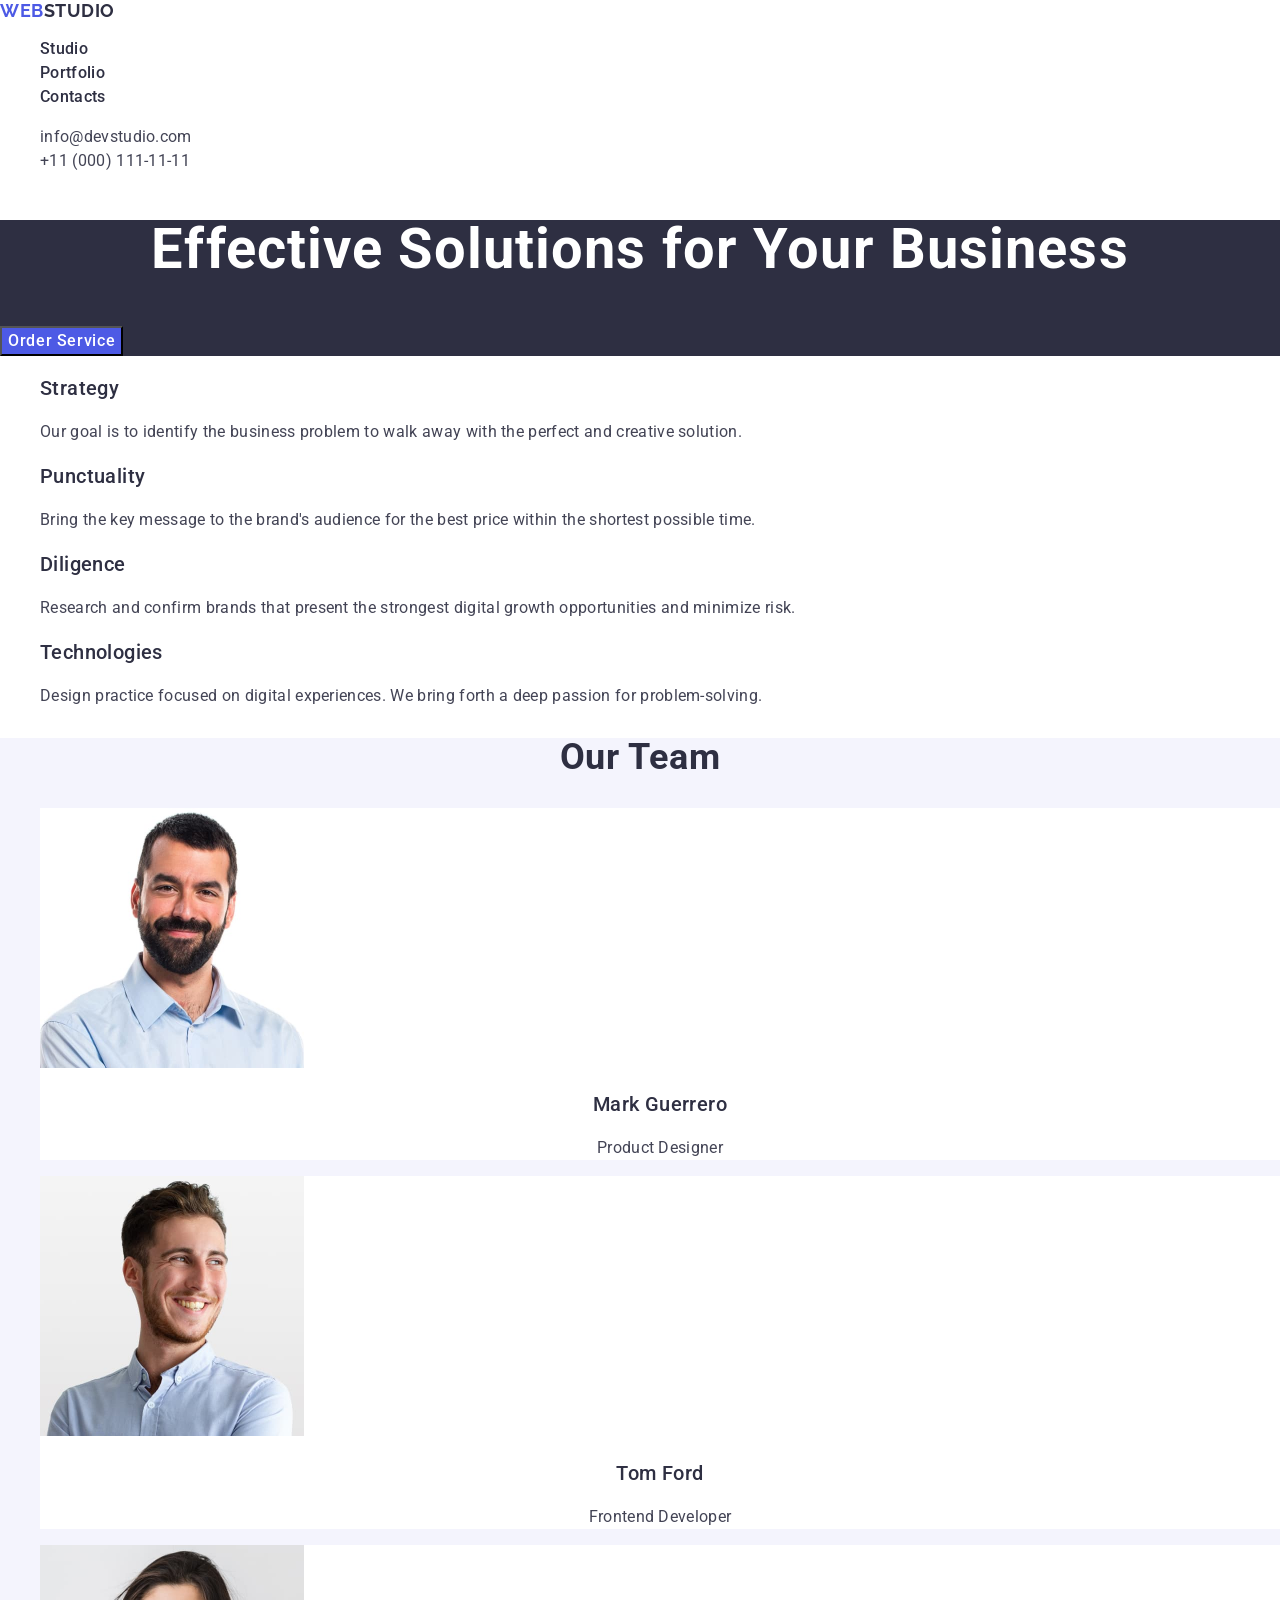
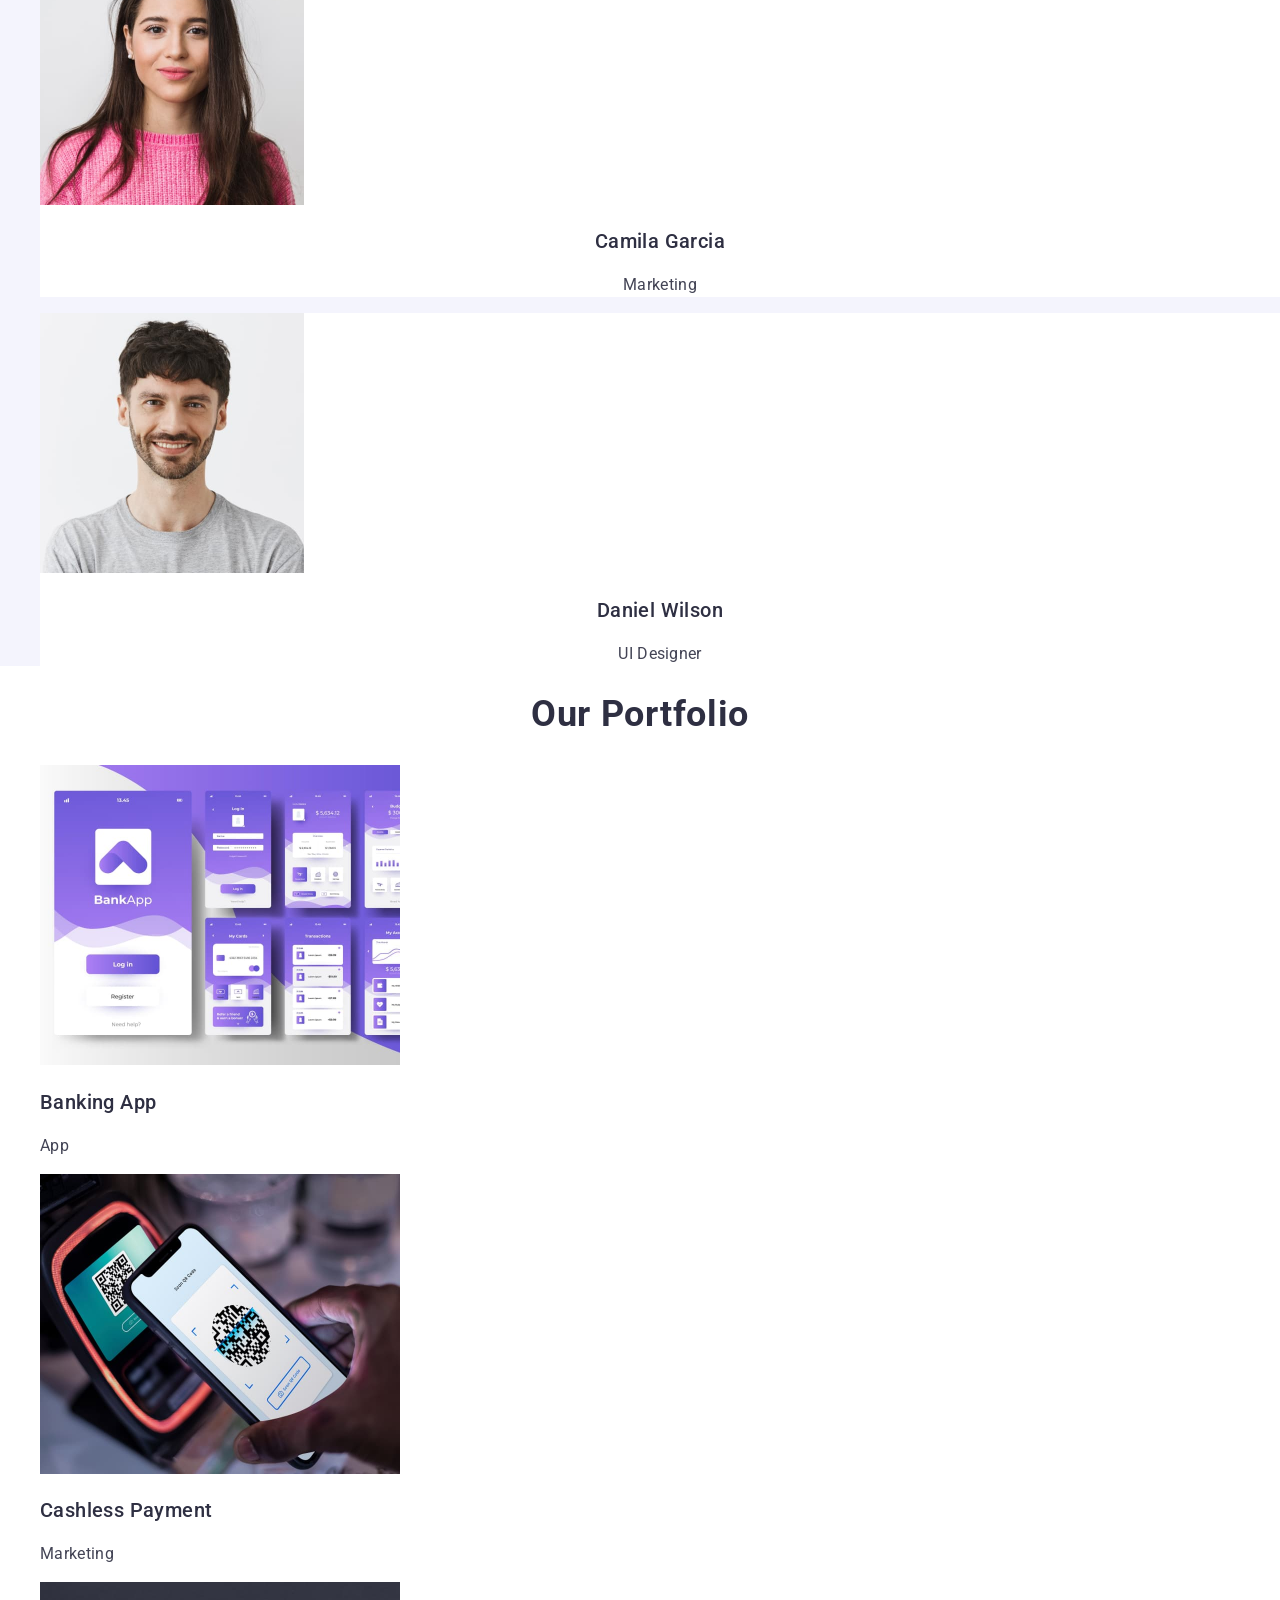
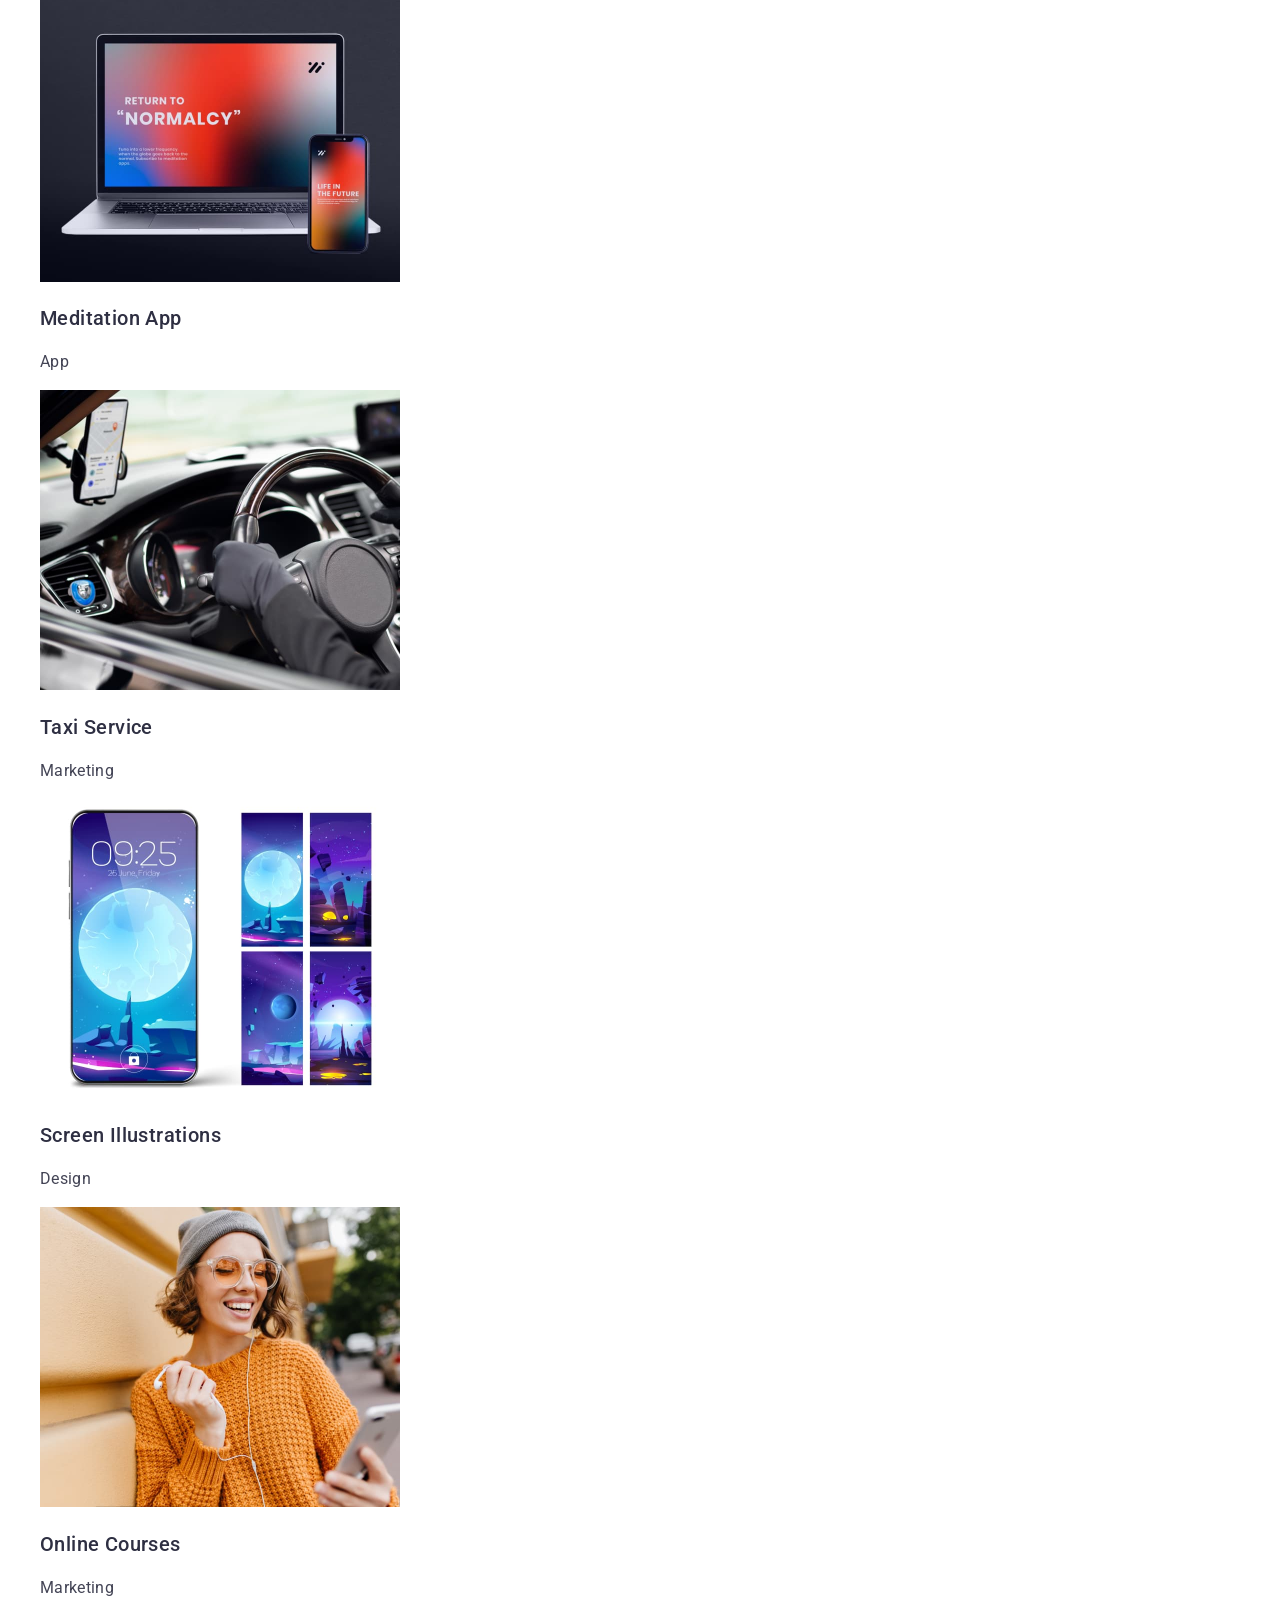
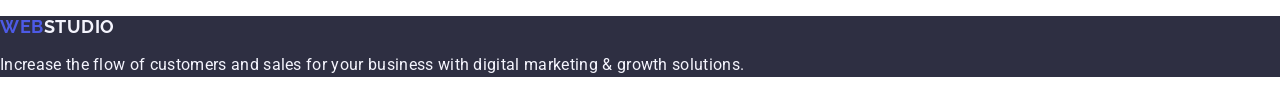
<file: index.html>
<!DOCTYPE html>
<html lang="en">
  <head>
    <meta charset="UTF-8" />
    <meta http-equiv="X-UA-Compatible" content="IE=edge" />
    <meta name="viewport" content="width=device-width, initial-scale=1.0" />
    <title>WebStudio</title>
    <link rel="preconnect" href="https://fonts.googleapis.com" />
    <link rel="preconnect" href="https://fonts.gstatic.com" crossorigin />
    <link
      href="https://fonts.googleapis.com/css2?family=Raleway:ital,wght@0,700;1,700&family=Roboto:wght@100;400;500;700&display=swap"
      rel="stylesheet"
    />
    <link
      rel="stylesheet"
      href="https://cdnjs.cloudflare.com/ajax/libs/modern-normalize/3.0.1/modern-normalize.min.css"
      integrity="sha512-q6WgHqiHlKyOqslT/lgBgodhd03Wp4BEqKeW6nNtlOY4quzyG3VoQKFrieaCeSnuVseNKRGpGeDU3qPmabCANg=="
      crossorigin="anonymous"
      referrerpolicy="no-referrer"
    />
    <link rel="stylesheet" href="./css/styles.css" />
  </head>
  <body>
    <header class="page-header">
      <nav class="header-nav">
        <a class="logo header-logo" href="./index.html"
          >Web<span class="logo-part">Studio</span></a
        >
        <ul class="nav-list">
          <li class="nav-item">
            <a class="nav-link" href="./index.html">Studio</a>
          </li>
          <li class="nav-item">
            <a class="nav-link" href="">Portfolio</a>
          </li>
          <li class="nav-item">
            <a class="nav-link" href="">Contacts</a>
          </li>
        </ul>
      </nav>
      <address class="contacts">
        <ul class="contacts-list">
          <li class="contacts-item">
            <a class="contacts-link" href="mailto:info@devstudio.com"
              >info@devstudio.com</a
            >
          </li>
          <li class="contacts-item">
            <a class="contacts-link" href="tel:+110001111111"
              >+11 (000) 111-11-11</a
            >
          </li>
        </ul>
      </address>
    </header>
    <main>
      <section class="hero">
        <h1 class="hero-title">Effective Solutions for Your Business</h1>
        <button type="button" class="hero-button">Order Service</button>
      </section>
      <section class="about">
        <h2 hidden>Avantages</h2>
        <ul class="about-list">
          <li class="about-item">
            <h3 class="about-title">Strategy</h3>
            <p class="about-text">
              Our goal is to identify the business problem to walk away with the
              perfect and creative solution.
            </p>
          </li>
          <li>
            <h3 class="about-title">Punctuality</h3>
            <p class="about-text">
              Bring the key message to the brand's audience for the best price
              within the shortest possible time.
            </p>
          </li>
          <li>
            <h3 class="about-title">Diligence</h3>
            <p class="about-text">
              Research and confirm brands that present the strongest digital
              growth opportunities and minimize risk.
            </p>
          </li>
          <li>
            <h3 class="about-title">Technologies</h3>
            <p class="about-text">
              Design practice focused on digital experiences. We bring forth a
              deep passion for problem-solving.
            </p>
          </li>
        </ul>
      </section>
      <section class="team-page">
        <h2 class="team-title">Our Team</h2>
        <ul class="team-list">
          <li class="team-item">
            <img
              src="./images/Mark-Guerrero.jpg"
              alt="Mark-Guerrero"
              width="264"
              height="260"
            />
            <h3 class="team-name">Mark Guerrero</h3>
            <p class="team-text">Product Designer</p>
          </li>
          <li class="team-item">
            <img
              src="./images/Tom-Ford.jpg"
              alt="Tom-Ford"
              width="264"
              height="260"
            />
            <h3 class="team-name">Tom Ford</h3>
            <p class="team-text">Frontend Developer</p>
          </li>
          <li class="team-item">
            <img
              src="./images/Camila-Garcia.jpg"
              alt="Camila-Garcia"
              width="264"
              height="260"
            />
            <h3 class="team-name">Camila Garcia</h3>
            <p class="team-text">Marketing</p>
          </li>
          <li class="team-item">
            <img
              src="./images/Daniel-Wilson.jpg"
              alt="Daniel-Wilson"
              width="264"
              height="260"
            />
            <h3 class="team-name">Daniel Wilson</h3>
            <p class="team-text">UI Designer</p>
          </li>
        </ul>
      </section>
      <section class="portfolio">
        <h2 class="portfolio-title">Our Portfolio</h2>
        <ul class="portfolio-list">
          <li class="portfolio-item">
            <img
              src="./images/Banking-App.jpg"
              alt="Banking-App"
              width="360"
              height="300"
            />
            <h3 class="portfolio-name">Banking App</h3>
            <p class="portfolio-text">App</p>
          </li>
          <li class="portfolio-item">
            <img
              src="./images/Cashless-Payment.jpg"
              alt="Cashless-Payment"
              width="360"
              height="300"
            />
            <h3 class="portfolio-name">Cashless Payment</h3>
            <p class="portfolio-text">Marketing</p>
          </li>
          <li class="portfolio-item">
            <img
              src="./images/Meditation-App.jpg"
              alt="Meditation-App"
              width="360"
              height="300"
            />
            <h3 class="portfolio-name">Meditation App</h3>
            <p class="portfolio-text">App</p>
          </li>
          <li class="portfolio-item">
            <img
              src="./images/Taxi-Service.jpg"
              alt="Taxi-Service"
              width="360"
              height="300"
            />
            <h3 class="portfolio-name">Taxi Service</h3>
            <p class="portfolio-text">Marketing</p>
          </li>
          <li class="portfolio-item">
            <img
              src="./images/Screen-Illustrations.jpg"
              alt="Screen-Illustrations"
              width="360"
              height="300"
            />
            <h3 class="portfolio-name">Screen Illustrations</h3>
            <p class="portfolio-text">Design</p>
          </li>
          <li class="portfolio-item">
            <img
              src="./images/Online-Courses.jpg"
              alt="Online-Courses"
              width="360"
              height="300"
            />
            <h3 class="portfolio-name">Online Courses</h3>
            <p class="portfolio-text">Marketing</p>
          </li>
        </ul>
      </section>
    </main>
    <footer class="page-footer">
      <a class="logo footer-logo" href="./index.html"
        >Web<span class="logo-part">Studio</span></a
      >
      <p class="footer-text">
        Increase the flow of customers and sales for your business with digital
        marketing & growth solutions.
      </p>
    </footer>
  </body>
</html>
</file>
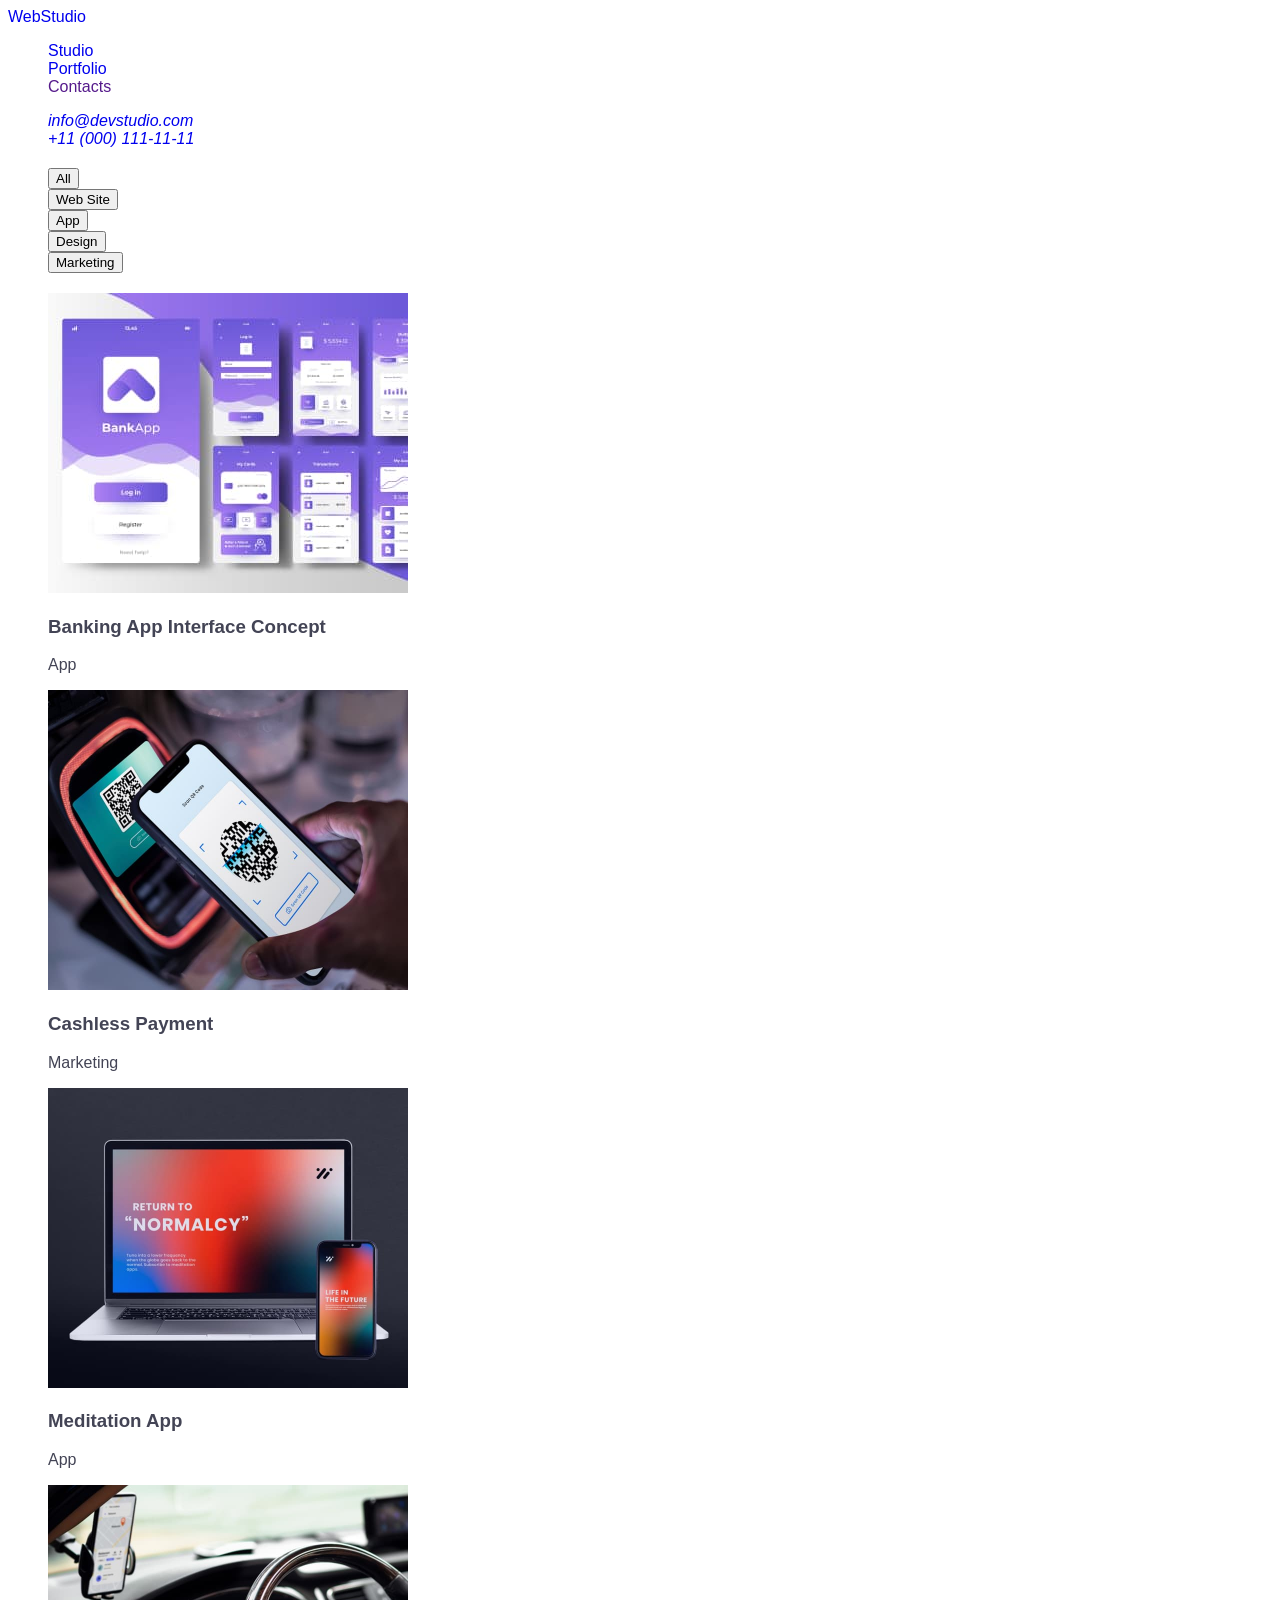
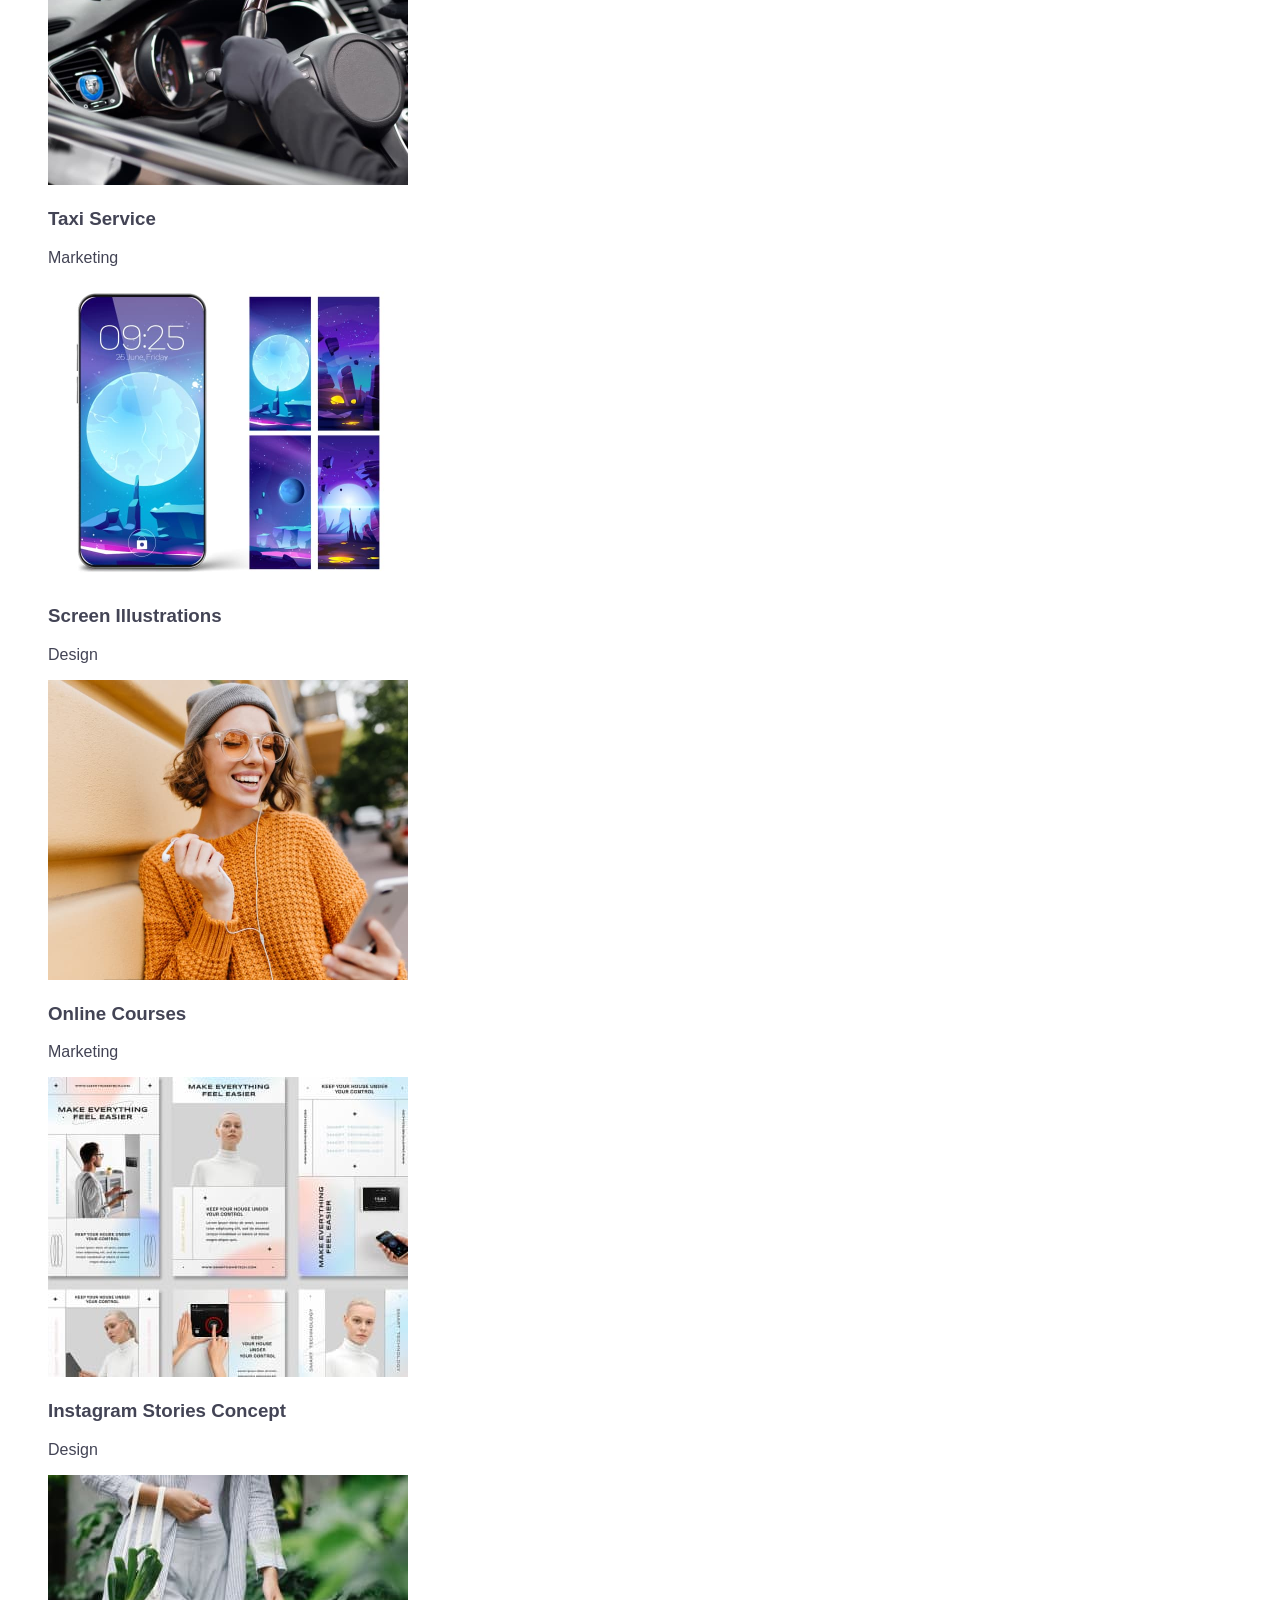
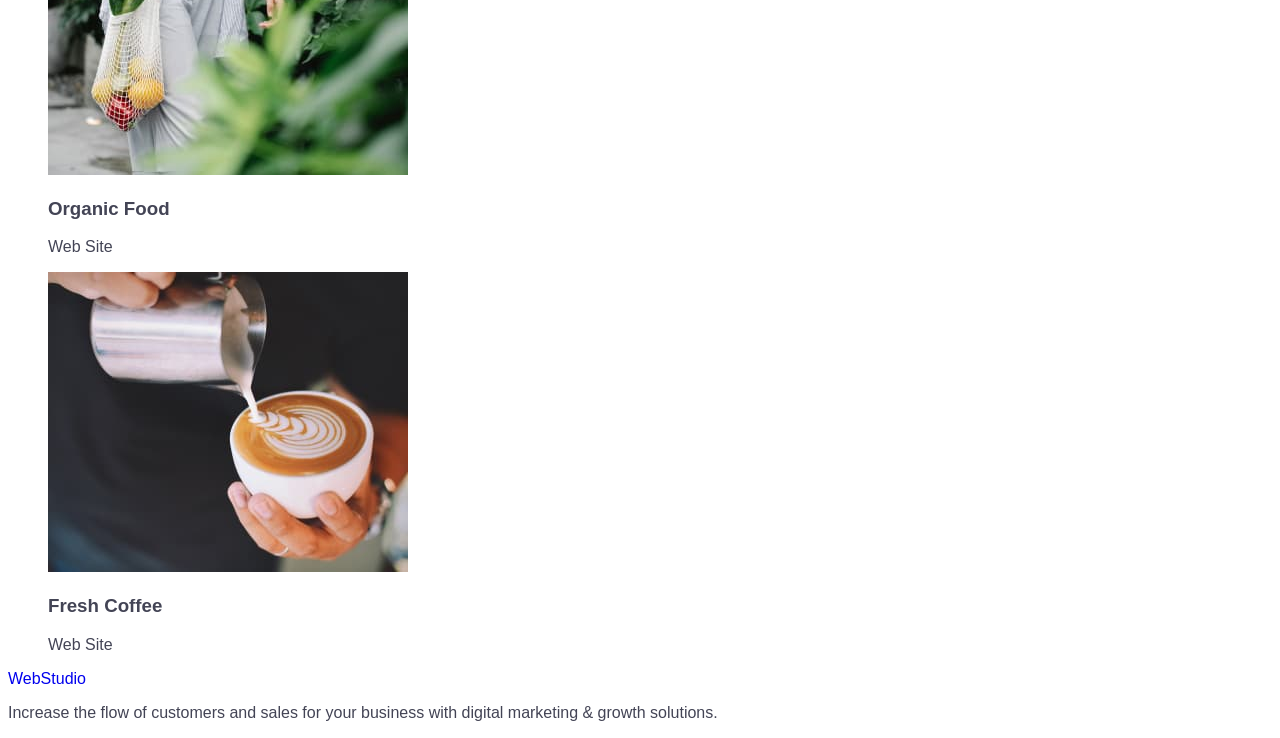
<file: portfolio.html>
<!DOCTYPE html>
<html lang="en">
  <head>
    <meta charset="UTF-8" />
    <meta http-equiv="X-UA-Compatible" content="IE=edge" />
    <meta name="viewport" content="width=device-width, initial-scale=1.0" />
    <title>Portfolio</title>

    <link rel="stylesheet" href="./css/styles.css" />
  </head>
  <body>
    <header>
      <nav>
        <a href="./index.html">WebStudio</a>
        <ul>
          <li>
            <a href="./index.html">Studio</a>
          </li>
          <li>
            <a href="./portfolio.html">Portfolio</a>
          </li>
          <li>
            <a href="">Contacts</a>
          </li>
        </ul>
      </nav>
      <address>
        <ul>
          <li>
            <a href="mailto:info@devstudio.com">info@devstudio.com</a>
          </li>
          <li>
            <a href="tel:+110001111111">+11 (000) 111-11-11</a>
          </li>
        </ul>
      </address>
    </header>
    <main>
      <section>
        <h2></h2>
        <ul>
          <li>
            <button type="button">All</button>
          </li>
          <li>
            <button type="button">Web Site</button>
          </li>
          <li>
            <button type="button">App</button>
          </li>
          <li>
            <button type="button">Design</button>
          </li>
          <li>
            <button type="button">Marketing</button>
          </li>
        </ul>
      </section>
      <section>
        <h2></h2>
        <ul>
          <li>
            <img
              src="./images/Banking-App-Interface-Concept.jpg"
              alt="Banking-App-Interface-Concept"
              width="360"
              height="300"
            />
            <h3>Banking App Interface Concept</h3>
            <p>App</p>
          </li>
          <li>
            <img
              src="./images/Cashless-Payment.jpg"
              alt="Cashless-Payment"
              width="360"
              height="300"
            />
            <h3>Cashless Payment</h3>
            <p>Marketing</p>
          </li>
          <li>
            <img
              src="./images/Meditation-App.jpg"
              alt="Meditation-App"
              width="360"
              height="300"
            />
            <h3>Meditation App</h3>
            <p>App</p>
          </li>
          <li>
            <img
              src="./images/Taxi-Service.jpg"
              alt="Taxi-Service"
              width="360"
              height="300"
            />
            <h3>Taxi Service</h3>
            <p>Marketing</p>
          </li>
          <li>
            <img
              src="./images/Screen-Illustrations.jpg"
              alt="Screen-Illustrations"
              width="360"
              height="300"
            />
            <h3>Screen Illustrations</h3>
            <p>Design</p>
          </li>
          <li>
            <img
              src="./images/Online-Courses.jpg"
              alt="Online-Courses"
              width="360"
              height="300"
            />
            <h3>Online Courses</h3>
            <p>Marketing</p>
          </li>
          <li>
            <img
              src="./images/Instagram-Stories-Concept.jpg"
              alt="Instagram-Stories-Concept"
              width="360"
              height="300"
            />
            <h3>Instagram Stories Concept</h3>
            <p>Design</p>
          </li>
          <li>
            <img
              src="./images/Organic-Food.jpg"
              alt="Organic-Food"
              width="360"
              height="300"
            />
            <h3>Organic Food</h3>
            <p>Web Site</p>
          </li>
          <li>
            <img
              src="./images/Fresh-Coffee.jpg"
              alt="Fresh-Coffee"
              width="360"
              height="300"
            />
            <h3>Fresh Coffee</h3>
            <p>Web Site</p>
          </li>
        </ul>
      </section>
    </main>
    <footer>
      <a href="./index.html">WebStudio</a>
      <p>
        Increase the flow of customers and sales for your business with digital
        marketing & growth solutions.
      </p>
    </footer>
  </body>
</html>
</file>
<file: css/styles.css>
body {
    font-family: Roboto, sans-serif;
    color: #434455;
    background-color: #fff;
}
ul, ol { list-style-type: none;}
a { text-decoration: none;}

/*--------------------------HEADER---------------*/

.logo {
        font-family: "Raleway", sans-serif;
        font-weight: 700;
        font-size: 18px;
        line-height: 1.17;
        letter-spacing: 0.03em;
        text-transform: uppercase;
         color: #4d5ae5;
}

.header-logo .logo-part { color: #2e2f42;}

.nav-link {
        font-weight: 500;
        font-size: 16px;
        line-height: 1.5;
        letter-spacing: 0.02em;
        color: #2e2f42;
}

.nav-link:hover,
.nav-link:focus {
    color: #404bbf;
}
.contacts { font-style: normal;}

.contacts-link {
         font-size: 16px;
        line-height: 1.5;
        letter-spacing: 0.02em;
        color: #434455;
}

.contacts-link:hover,
.contacts-link:focus {
    color: #404bbf;
}
 
/*-----------------HERO1--------------*/

.hero-title {

        font-size: 56px;
        line-height: 1.07;
        letter-spacing: 0.02em;
        text-align: center;
        color: #fff;
}
.hero {
    background-color: #2e2f42;
}
.hero-button {
        font-weight: 500;
        font-size: 16px;
        line-height: 1.5;
        letter-spacing: 0.04em;
        color: #fff;
        cursor: pointer;
        background-color: #4D5AE5;
}
.hero-button:hover,
.hero-button:focus {
    color: #404bbf;
    background-color: #404BBF;
}


    /*----------------ABOUT2-------------*/

 .about-title {
        font-weight: 500;
        font-size: 20px;
        line-height: 1.2;
        letter-spacing: 0.02em;
        color: #2e2f42;
     }
        
    .about-text {
        font-weight: 400;
        font-size: 16px;
        line-height: 1.5;
        letter-spacing: 0.02em;
        color: #434455;
    }



/*---------------OUR TEAM3-------------*/

.team-title {    
        font-size: 36px;
        line-height: 1.11;
        letter-spacing: 0.02em;
        text-align: center;
        color: #2e2f42;
        text-transform: capitalize;
}
.team-name {
        font-weight: 500;
        font-size: 20px;
        line-height: 1.2;
        letter-spacing: 0.02em;
        text-align: center;
        color: #2e2f42;
}
.team-text {
         font-size: 16px;
        line-height: 1.5;
        letter-spacing: 0.02em;
        text-align: center;
        color: #434455;
}
.team-page { 
    background-color: #F4F4FD;
}
.team-item {
    background-color: #FFFFFF;
}

/*-------------PORTFOLIO4-----------*/

.portfolio-title {    
        font-size: 36px;
        line-height: 1.11;
        letter-spacing: 0.02em;
        text-align: center;
        color: #2e2f42;
        text-transform: capitalize;
}

.portfolio-name {
        font-weight: 500;
        font-size: 20px;
        line-height: 1.2;
        letter-spacing: 0.02em;
        color: #2e2f42;
}
.portfolio-text {    
        font-size: 16px;
        line-height: 1.5;
        letter-spacing: 0.02em;
        color: #434455;
}



/*----------------FOOTER--------------*/

.page-footer {
    background-color: #2e2f42;
}

.footer-logo .logo-part {
    color: #f4f4fd;
}
.footer-text {    
font-size: 16px;
line-height: 1.5;
letter-spacing: 0.02em;
color: #f4f4fd;
}
</file>
